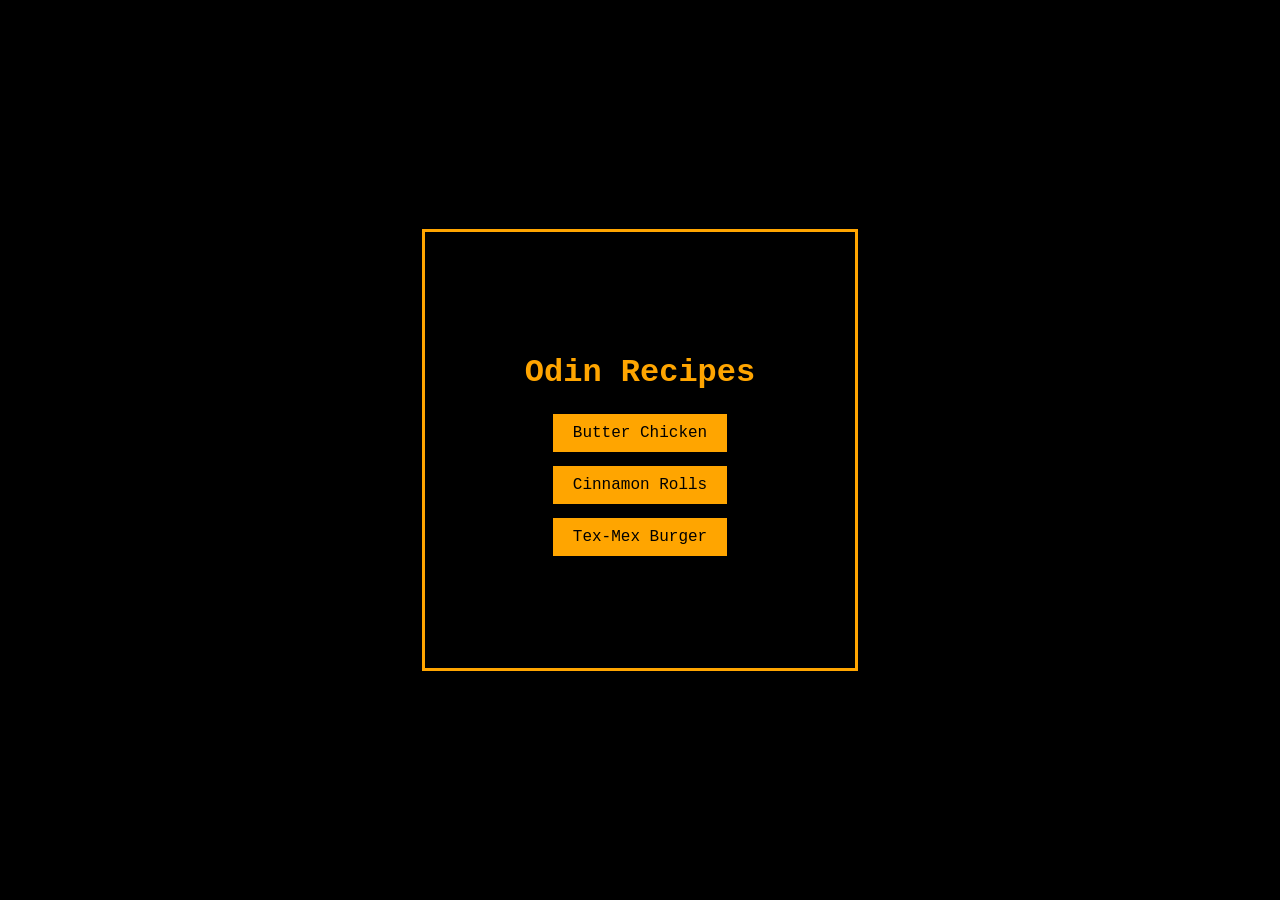
<file: index.html>
<!DOCTYPE html>
<html lang="en">
<head>
    <meta charset="UTF-8">
    <meta name="viewport" content="width=device-width, initial-scale=1.0">
    <title>Odin Recipes</title>
    <link rel="stylesheet" href="style.css?v=2">
</head>
<body>
    <div class="container">
        <h1>Odin Recipes</h1>
        <ul>
            <li><a href="recipes/butter-chicken.html" class="btn">Butter Chicken</a></li>
            <li><a href="recipes/cinnamon-rolls.html" class="btn">Cinnamon Rolls</a></li>
            <li><a href="recipes/tex-mex-burger.html" class="btn">Tex-Mex Burger</a></li>
    </ul>
    </div>
</body>
</html>
</file>
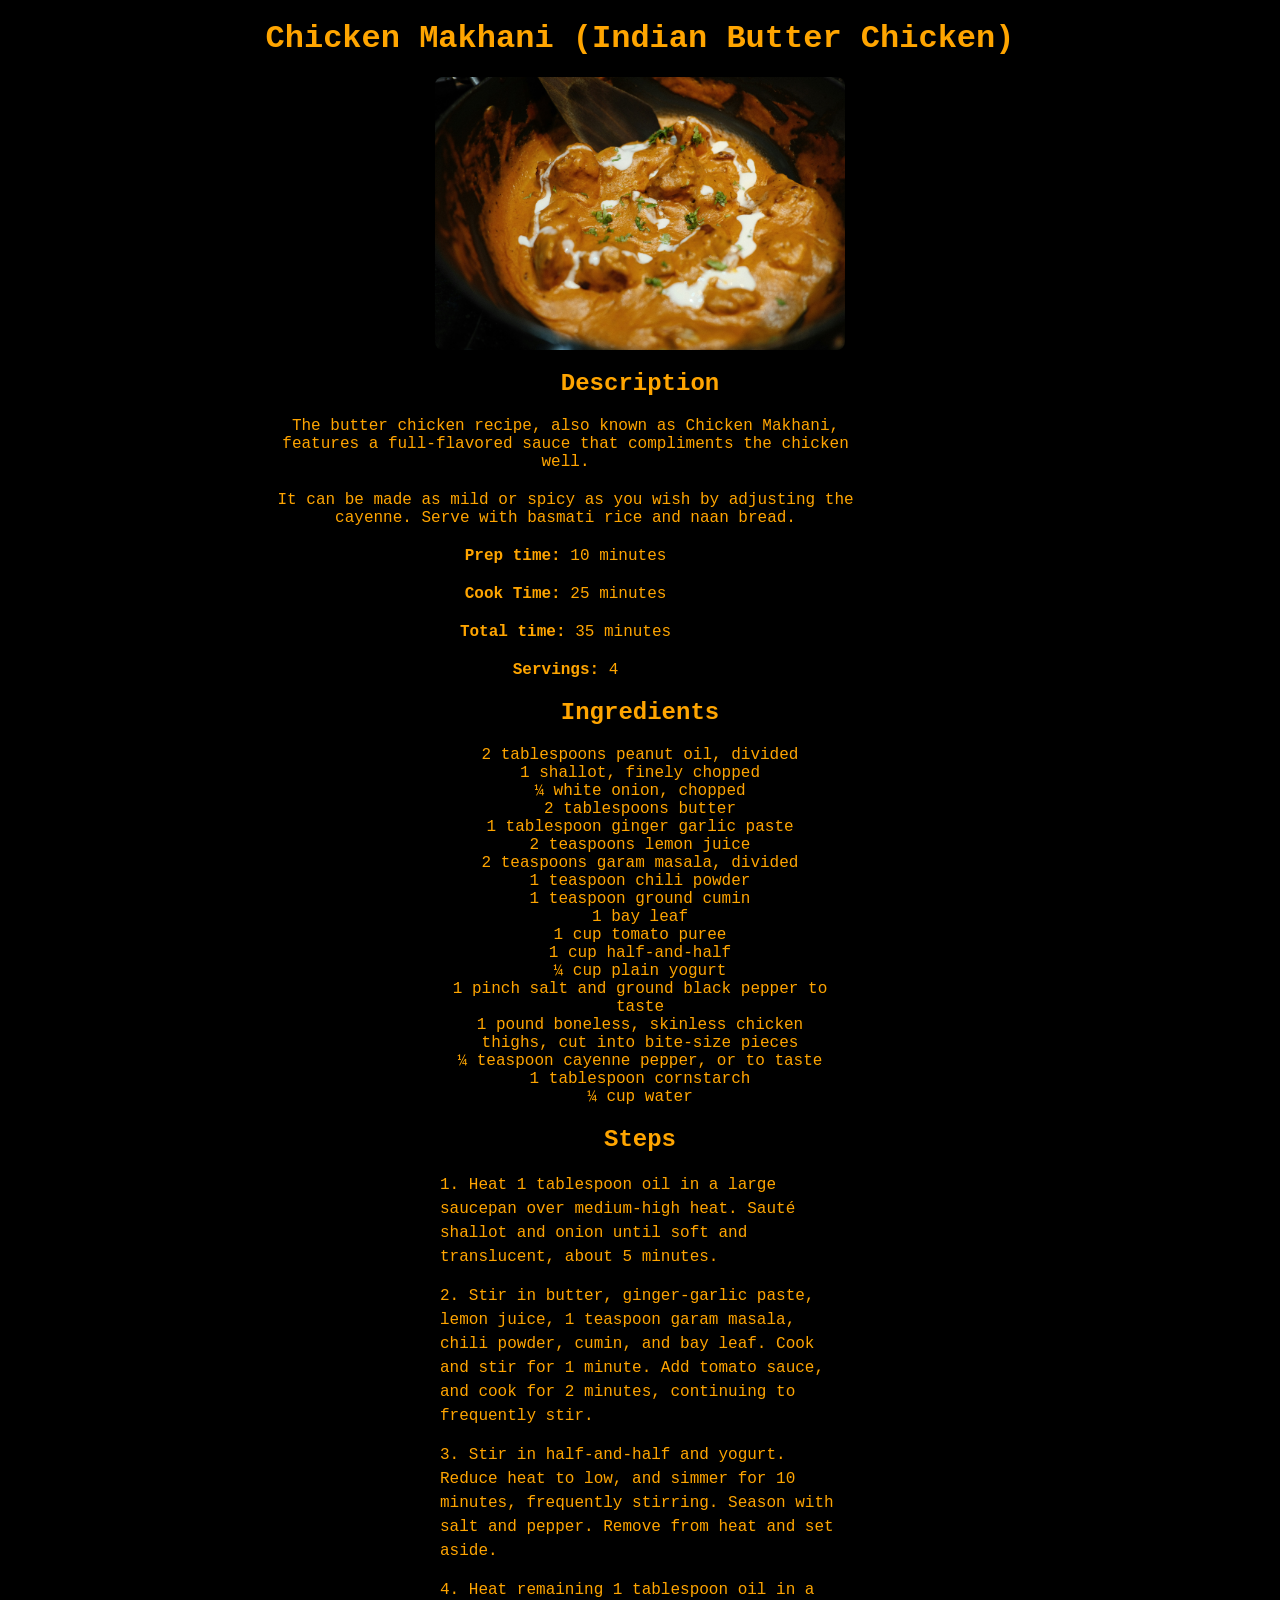
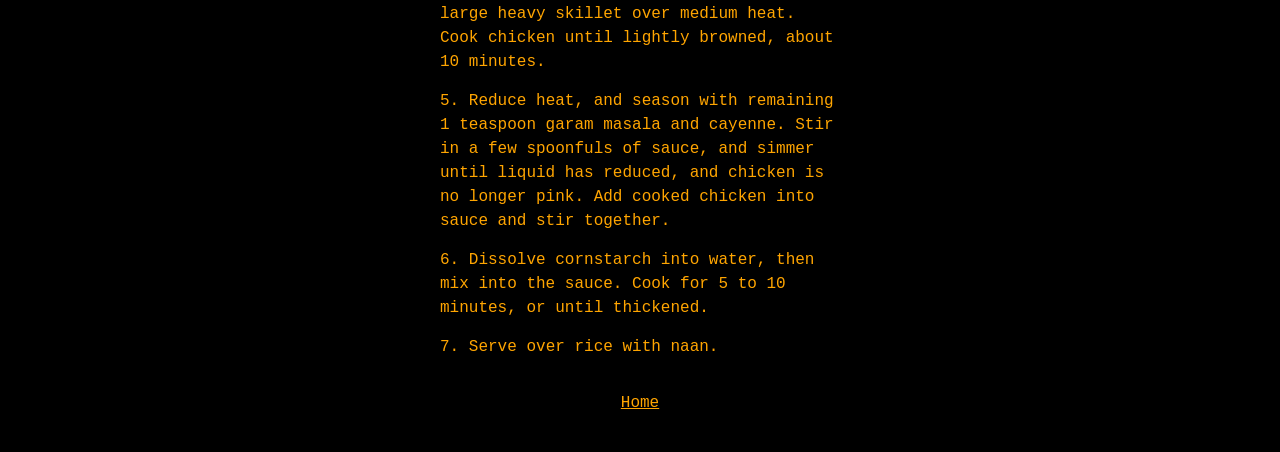
<file: recipes/butter-chicken.html>
<!DOCTYPE html>
<html lang="en">
<head>
    <meta charset="UTF-8">
    <meta name="viewport" content="width=device-width, initial-scale=1.0">
    <title>Butter Chicken</title>
    <link rel="stylesheet" href="style.css">
</head>
<body>
    <div class="container">
    <h1>Chicken Makhani (Indian Butter Chicken)</h1>
    <img src="../recipes-images/butterchicken.jpg" alt="Chicken Makhani (Indian Butter Chicken)" height="210" width="410">
    <h2>Description</h2>
    <p>The butter chicken recipe, also known as Chicken Makhani, features a full-flavored sauce
        that compliments the chicken well.</p>
    <p>It can be made as mild or spicy as you wish by adjusting the cayenne. Serve with basmati rice and naan bread.</p>
    <p><strong>Prep time:</strong> 10 minutes</p>
    <p><strong>Cook Time:</strong> 25 minutes</p>
    <p><strong>Total time:</strong> 35 minutes</p>
    <p><strong>Servings:</strong> 4</p>
    </div>
    <div class="container">
    <h2>Ingredients</h2>
    <ul>
        <li>2 tablespoons peanut oil, divided</li>
        <li>1 shallot, finely chopped</li>
        <li>¼ white onion, chopped</li>
        <li>2 tablespoons butter</li>
        <li>1 tablespoon ginger garlic paste</li>
        <li>2 teaspoons lemon juice</li>
        <li>2 teaspoons garam masala, divided</li>
        <li>1 teaspoon chili powder</li>
        <li>1 teaspoon ground cumin</li>
        <li>1 bay leaf</li>
        <li>1 cup tomato puree</li>
        <li>1 cup half-and-half</li>
        <li>¼ cup plain yogurt</li>
        <li>1 pinch salt and ground black pepper to taste</li>
        <li>1 pound boneless, skinless chicken thighs, cut into bite-size pieces</li>
        <li>¼ teaspoon cayenne pepper, or to taste</li>
        <li>1 tablespoon cornstarch</li>
        <li>¼ cup water</li>
    </ul>
    </div>

    <h2>Steps</h2>
    <ol>
        <li>Heat 1 tablespoon oil in a large saucepan over medium-high heat. Sauté shallot and onion until soft and translucent, about 5 minutes.</li>
        <li>Stir in butter, ginger-garlic paste, lemon juice, 1 teaspoon garam masala, chili powder, cumin, and bay leaf. Cook and stir for 1 minute. Add tomato sauce, and cook for 2 minutes, continuing to frequently stir.</li>
        <li>Stir in half-and-half and yogurt. Reduce heat to low, and simmer for 10 minutes, frequently stirring. Season with salt and pepper. Remove from heat and set aside.</li>
        <li>Heat remaining 1 tablespoon oil in a large heavy skillet over medium heat. Cook chicken until lightly browned, about 10 minutes.</li>
        <li>Reduce heat, and season with remaining 1 teaspoon garam masala and cayenne. Stir in a few spoonfuls of sauce, and simmer until liquid has reduced, and chicken is no longer pink. Add cooked chicken into sauce and stir together.</li>
        <li>Dissolve cornstarch into water, then mix into the sauce. Cook for 5 to 10 minutes, or until thickened.</li>
        <li>Serve over rice with naan.</li>
    </ol>

    <p><a href="../index.html">Home</a></p>
</body>
</html>
</file>
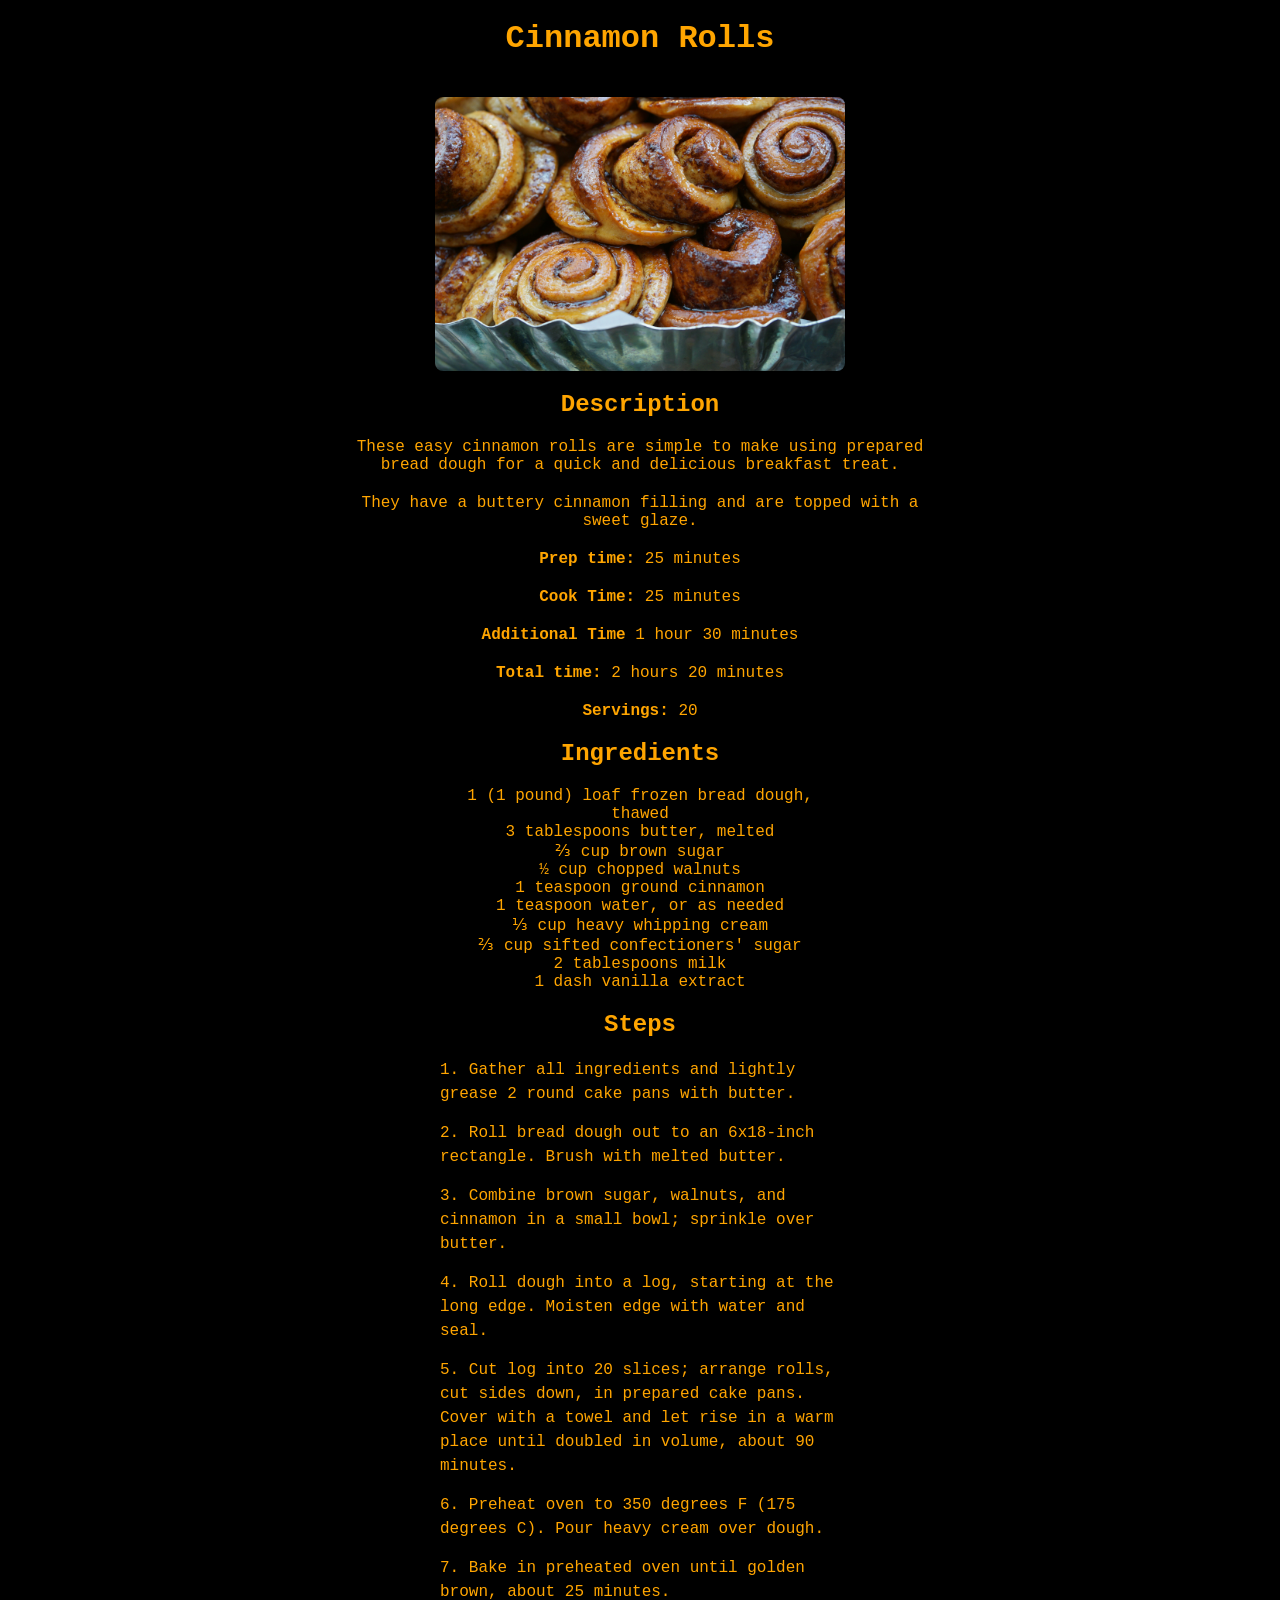
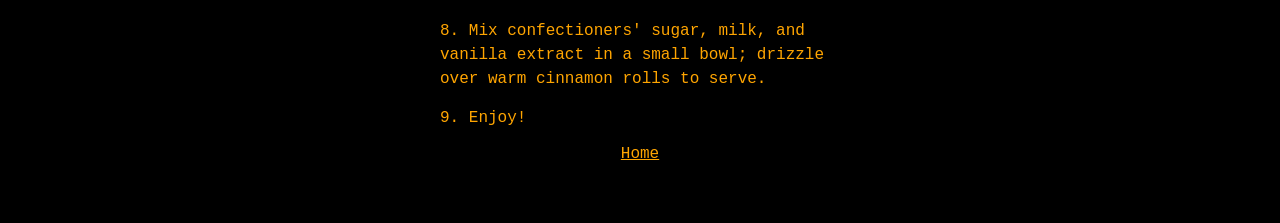
<file: recipes/cinnamon-rolls.html>
<!DOCTYPE html>
<html lang="en">
<head>
    <meta charset="UTF-8">
    <meta name="viewport" content="width=device-width, initial-scale=1.0">
    <title>Cinnamon Rolls</title>
    <link rel="stylesheet" href="style.css">
</head>
<body>
    <h1>Cinnamon Rolls</h1>
    <img src="../recipes-images/cinnamonrolls.jpg" alt="Cinnamon Rolls" height="210" width="410">
    <h2>Description</h2>
    <p>These easy cinnamon rolls are simple to make using prepared bread dough for a quick and delicious breakfast treat.</p>
    <p>They have a buttery cinnamon filling and are topped with a sweet glaze.</p>
    <p><strong>Prep time:</strong> 25 minutes</p>
    <p><strong>Cook Time:</strong> 25 minutes</p>
    <p><strong>Additional Time</strong> 1 hour 30 minutes</p>
    <p><strong>Total time:</strong> 2 hours 20 minutes</p>
    <p><strong>Servings:</strong> 20</p>

    <h2>Ingredients</h2>
    <ul>
        <li>1 (1 pound) loaf frozen bread dough, thawed</li>
        <li>3 tablespoons butter, melted</li>
        <li>⅔ cup brown sugar</li>
        <li>½ cup chopped walnuts</li>
        <li>1 teaspoon ground cinnamon</li>
        <li>1 teaspoon water, or as needed</li>
        <li>⅓ cup heavy whipping cream</li>
        <li>⅔ cup sifted confectioners' sugar</li>
        <li>2 tablespoons milk</li>
        <li>1 dash vanilla extract</li>
    </ul>

    <h2>Steps</h2>
    <ol>
        <li>Gather all ingredients and lightly grease 2 round cake pans with butter.</li>
        <li>Roll bread dough out to an 6x18-inch rectangle. Brush with melted butter.</li>
        <li>Combine brown sugar, walnuts, and cinnamon in a small bowl; sprinkle over butter.</li>
        <li>Roll dough into a log, starting at the long edge. Moisten edge with water and seal.</li>
        <li>Cut log into 20 slices; arrange rolls, cut sides down, in prepared cake pans. Cover with a towel and let rise in a warm place until doubled in volume, about 90 minutes.</li>
        <li>Preheat oven to 350 degrees F (175 degrees C). Pour heavy cream over dough.</li>
        <li>Bake in preheated oven until golden brown, about 25 minutes.</li>
        <li>Mix confectioners' sugar, milk, and vanilla extract in a small bowl; drizzle over warm cinnamon rolls to serve.</li>
        <li>Enjoy!</li>

    <p><a href="../index.html">Home</a></p>
</body>
</html>
</file>
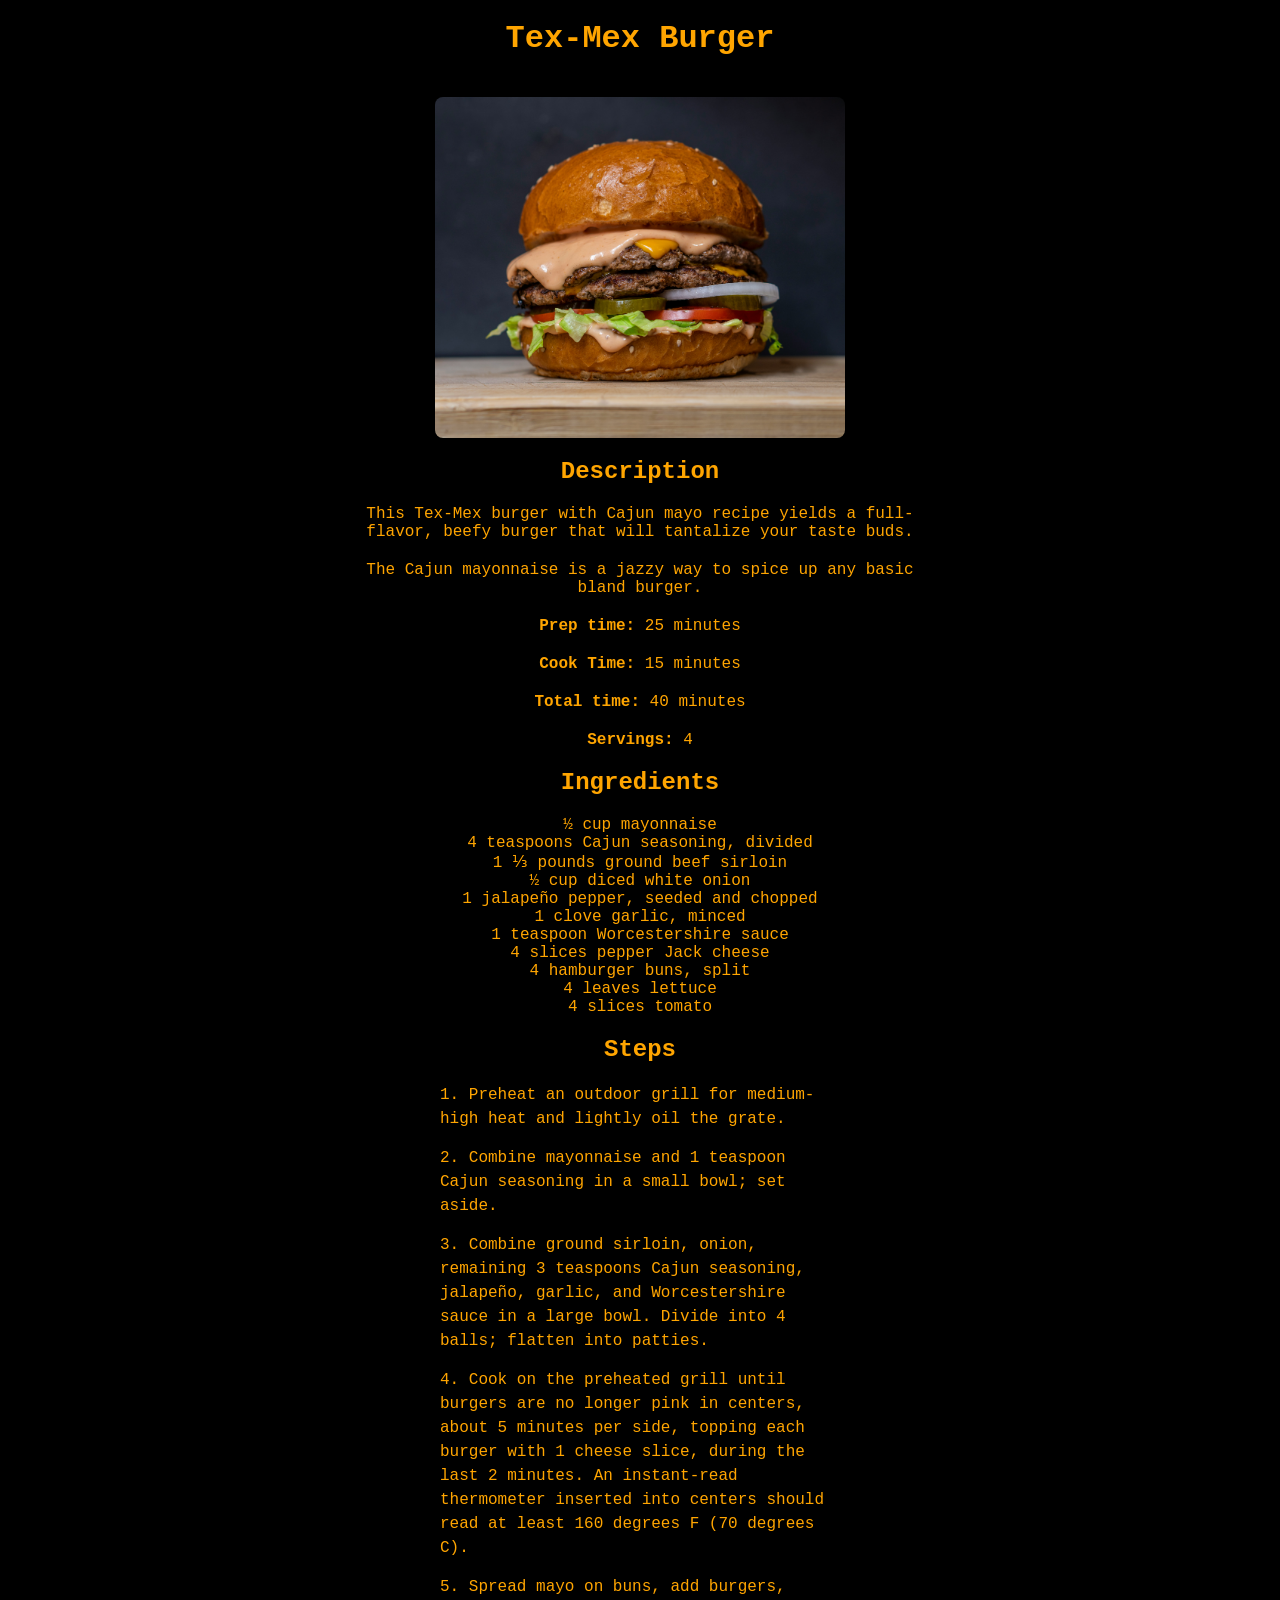
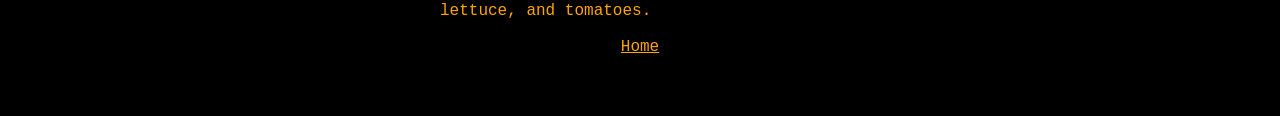
<file: recipes/tex-mex-burger.html>
<!DOCTYPE html>
<html lang="en">
<head>
    <meta charset="UTF-8">
    <meta name="viewport" content="width=device-width, initial-scale=1.0">
    <title>Tex-Mex Burger</title>
    <link rel="stylesheet" href="style.css">
</head>
<body>
    <h1>Tex-Mex Burger</h1>
    <img src="../recipes-images/burger.jpg" alt="Tex-Mex Burger" height="310" width="410">
    <h2>Description</h2>
    <p>This Tex-Mex burger with Cajun mayo recipe yields a full-flavor, beefy burger that will tantalize your taste buds.</p>
    <p>The Cajun mayonnaise is a jazzy way to spice up any basic bland burger.</p>
    <p><strong>Prep time:</strong> 25 minutes</p>
    <p><strong>Cook Time:</strong> 15 minutes</p>
    <p><strong>Total time:</strong> 40 minutes</p>
    <p><strong>Servings:</strong> 4</p>

    <h2>Ingredients</h2>
    <ul>
        <li>½ cup mayonnaise</li>
        <li>4 teaspoons Cajun seasoning, divided</li>
        <li>1 ⅓ pounds ground beef sirloin</li>
        <li>½ cup diced white onion</li>
        <li>1 jalapeño pepper, seeded and chopped</li>
        <li>1 clove garlic, minced</li>
        <li>1 teaspoon Worcestershire sauce</li>
        <li>4 slices pepper Jack cheese</li>
        <li>4 hamburger buns, split</li>
        <li>4 leaves lettuce</li>
        <li>4 slices tomato</li>
    </ul>

    <h2>Steps</h2>
    <ol>
        <li>Preheat an outdoor grill for medium-high heat and lightly oil the grate.</li>
        <li>Combine mayonnaise and 1 teaspoon Cajun seasoning in a small bowl; set aside.</li>
        <li>Combine ground sirloin, onion, remaining 3 teaspoons Cajun seasoning, jalapeño, garlic, and Worcestershire sauce in a large bowl. Divide into 4 balls; flatten into patties.</li>
        <li>Cook on the preheated grill until burgers are no longer pink in centers, about 5 minutes per side, topping each burger with 1 cheese slice, during the last 2 minutes. An instant-read thermometer inserted into centers should read at least 160 degrees F (70 degrees C).</li>
        <li>Spread mayo on buns, add burgers, lettuce, and tomatoes.</li>


    <p><a href="../index.html">Home</a></p>
</body>
</html>
</file>
<file: style.css>
*{
    font-family: 'Courier New', Courier, monospace;
    text-align: center;
    background-color: black;
}
body{
    margin: 0;
    height: 100vh;
    display: flex;
    flex-direction: column;
    justify-content: center;
    align-items: center;
    text-align: center;
    color: orange;
}
ul{
    list-style: none;
    padding: 0;
    margin: 0;

}

.container{
    border: 3px solid orange;
    padding: 100px;
}

.btn{
    display: inline-block;
    padding: 10px 20px;
    border: 2px solid black;
    text-decoration: none;
    color: black;
    background-color: orange;
}

li{
    margin: 10px 0;
}
</file>
<file: recipes/style.css>
/* Dark theme for everything */
* {
    font-family: 'Courier New', Courier, monospace;
    background-color: black;
    color: orange;
    margin: 0;
    padding: 0;
    box-sizing: border-box;
}

/* Center all headings */
h1, h2, h3, h4, h5, h6 {
    text-align: center;
    margin-bottom: 20px;
}

/* Body container to center blocks */
body {
    display: flex;
    flex-direction: column;   
    align-items: center;      
    font-family: Arial, sans-serif;
    padding: 20px;
}

/* Paragraphs */
p {
    max-width: 600px;         
    text-align: center ;         
    margin-bottom: 20px;
}

/* Unordered list */
ul {
    list-style: none;
    max-width: 400px;
    text-align: center;         
    margin-bottom: 20px;
}

/* Ordered list */
ol {
    list-style: decimal;
    list-style-position: inside;
    max-width: 400px;
    text-align: left;         
    margin-bottom: 20px;
}

/* Images */
img {
    display: block;           
    margin: 20px auto;        
    height: auto;             
    border-radius: 8px;       
}

ol li{
    margin-bottom: 15px;
    line-height: 1.5;
}
</file>
